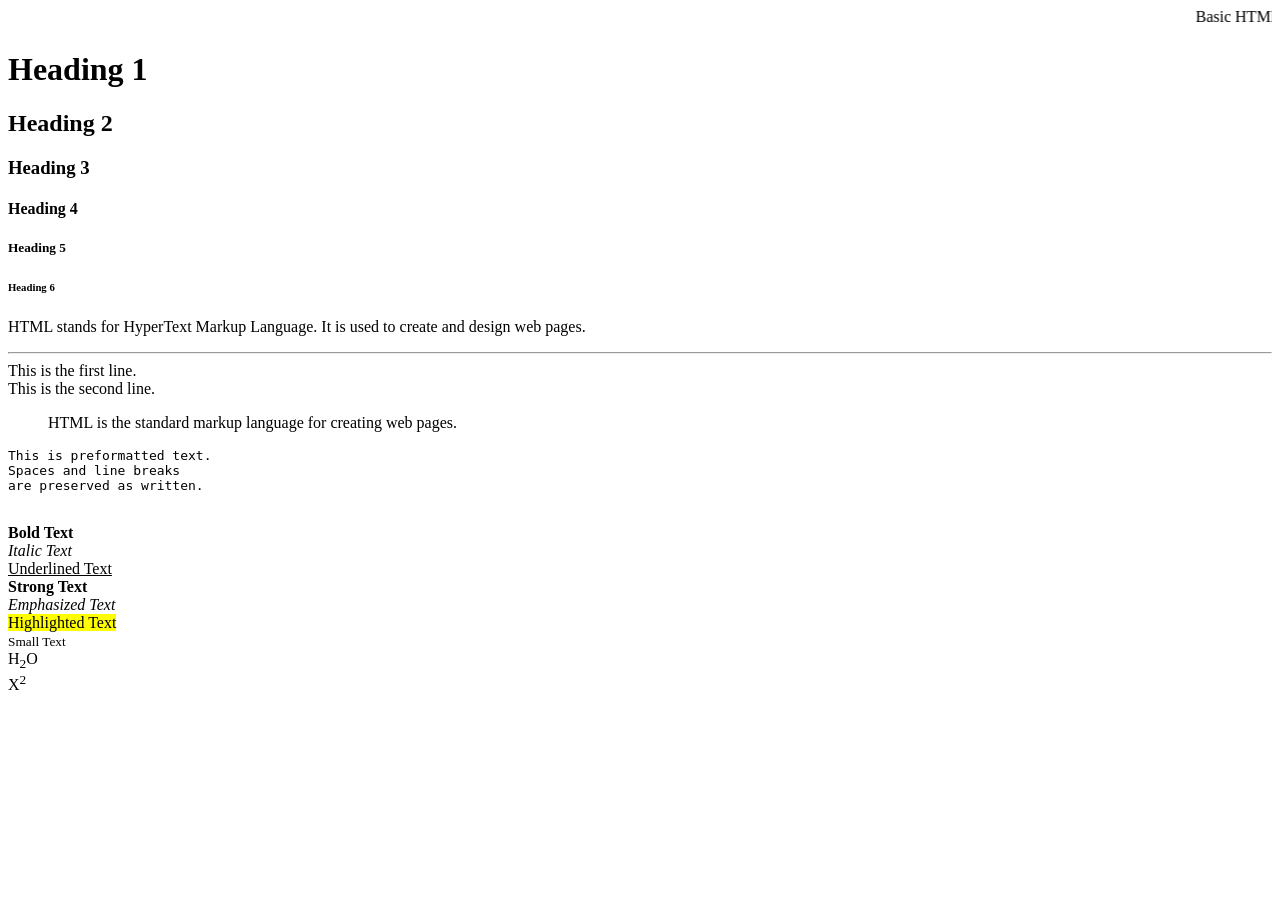
<file: prog1.html>
<!DOCTYPE html>
<html>
<head>
    <title>My First Web Page</title>
</head>

<body>

    <marquee>Basic HTML Tags</marquee>

    <h1>Heading 1</h1>
    <h2>Heading 2</h2>
    <h3>Heading 3</h3>
    <h4>Heading 4</h4>
    <h5>Heading 5</h5>
    <h6>Heading 6</h6>

    <p>
        HTML stands for HyperText Markup Language.
        It is used to create and design web pages.
    </p>

    <hr>

    This is the first line.<br>
    This is the second line.

    <blockquote>
        HTML is the standard markup language for creating web pages.
    </blockquote>

    <pre>
This is preformatted text.
Spaces and line breaks
are preserved as written.
    </pre>

    <p>
        <b>Bold Text</b><br>
        <i>Italic Text</i><br>
        <u>Underlined Text</u><br>
        <strong>Strong Text</strong><br>
        <em>Emphasized Text</em><br>
        <mark>Highlighted Text</mark><br>
        <small>Small Text</small><br>
        H<sub>2</sub>O<br>
        X<sup>2</sup>
    </p>

</body>
</html>
</file>
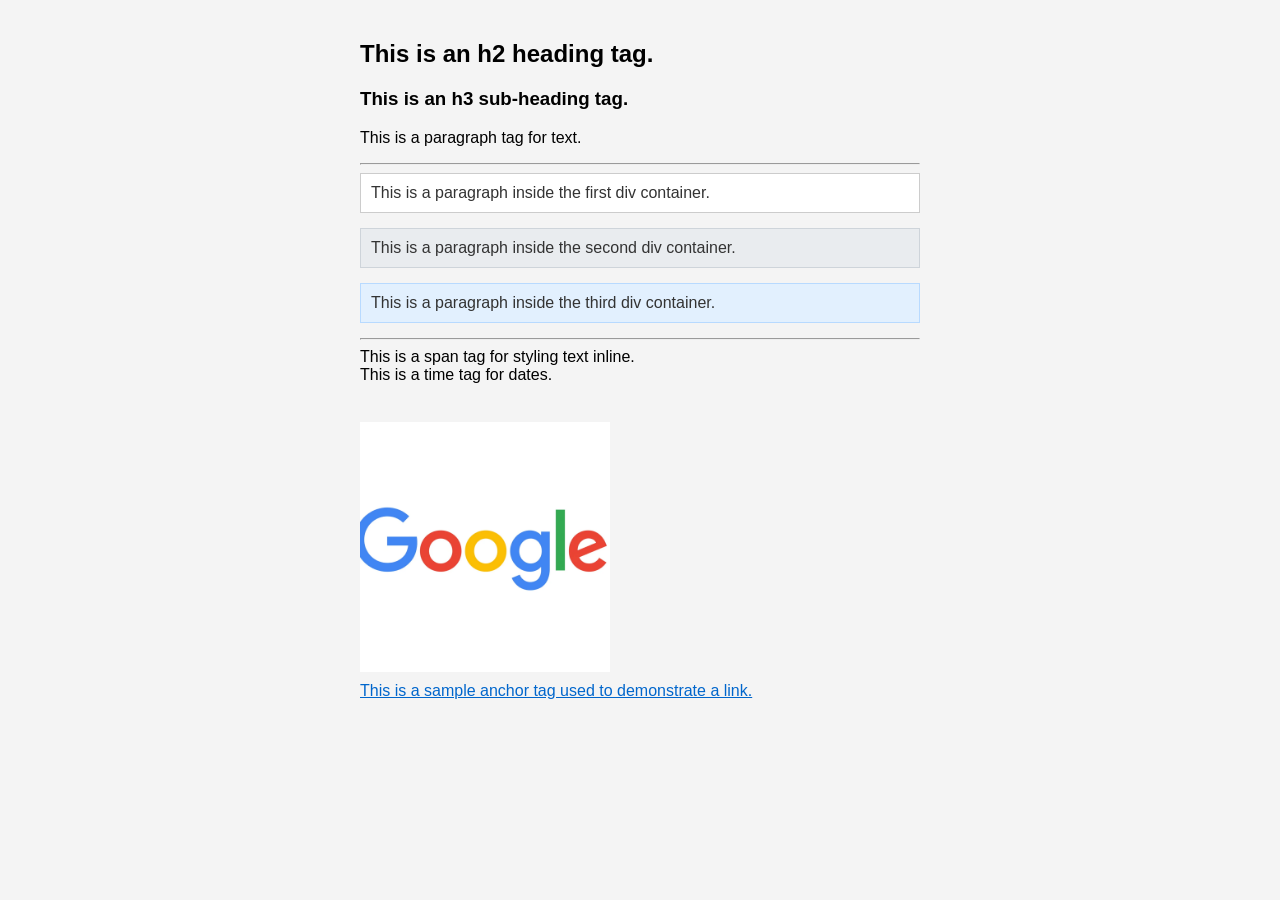
<file: Prog3.html>
<!DOCTYPE html>
<html lang="en">
<head>
    <meta charset="UTF-8">
    <meta name="viewport" content="width=device-width, initial-scale=1.0">
    <title>Program 3 demonstrating External style CSS</title>
    <link rel="stylesheet" href="style.css">
</head>
<body>
    <h2>This is an h2 heading tag.</h2>
    <h3>This is an h3 sub-heading tag.</h3>
    <p>This is a paragraph tag for text.</p>

    <hr> 

    <div class="box-primary">
        <p>This is a paragraph inside the first div container.</p>
    </div>
    <div class="box-secondary">
        <p>This is a paragraph inside the second div container.</p>
    </div>
    <div class="box-tertiary">
        <p>This is a paragraph inside the third div container.</p>
    </div>

    <hr>

    <span>This is a span tag for styling text inline.</span>
    <br>
    <time datetime="09-10-2026">This is a time tag for dates.</time>
    
    <br><br>
    <img src="google.jpg" alt="This is a sample image tag of Google to show a picture.">
    <a href="https://google.com">This is a sample anchor tag used to demonstrate a link.</a>
</body>
</html>
</file>
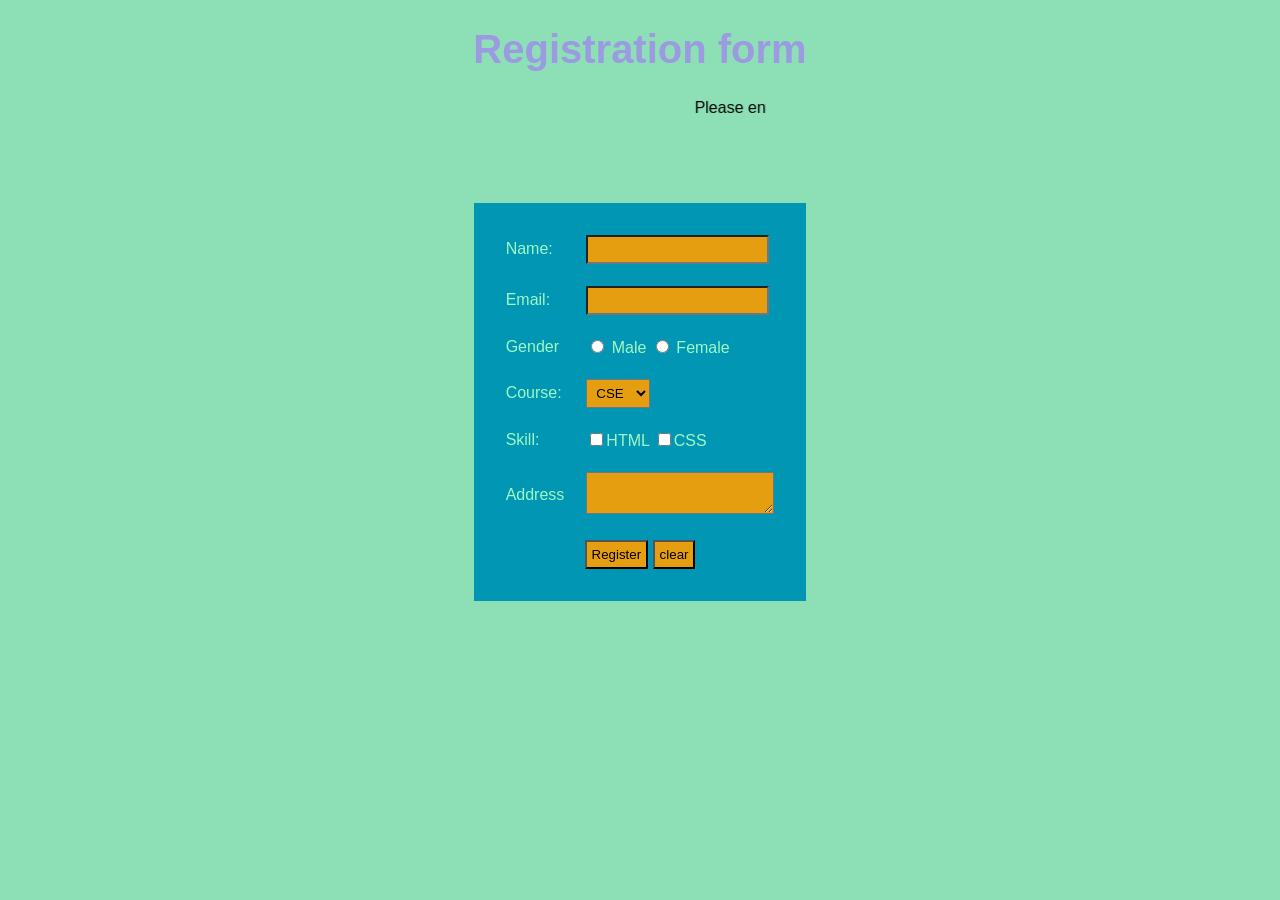
<file: prog4.html>
<!DOCTYPE html>
<html lang="en">
<head>
    <meta charset="UTF-8">
    <meta name="viewport" content="width=device-width, initial-scale=1.0">
    <title>Registration</title>
    <style>
        body{
            background-color: rgb(141, 224, 181);
            font-family: Arial;
        }
        h1{
            color:rgb(156, 155, 226);
            font-size:40px;
            text-align: center;
        }
        table{
            margin:auto;
            background:rgb(1, 150, 180);
            padding:20px;
        }
        td{
            padding:10px;
            color:rgb(159, 248, 195);
            font-size:16px;
        }
        input,select,textarea{
            background:rgb(228, 158, 16);
            padding:5px;
        }

    </style>
</head>
<body>
    <h1>Registration form</h1>
    <marquee width="60%" direction="left" height="100px">
        Please enter your details
    </marquee>
<form>
        <table>
            <tr><td>Name:</td>
            <td><input type="text"></td></tr>
            <tr><td>Email:</td>
            <td><input type="password"></td></tr>
            <tr><td>Gender</td>
            <td>
                <input type="radio" name="g">
                Male
                <input type="radio" name="g">
                Female
            </td></tr>
            <tr><td>Course:</td>
            <td>
                <select>
                    <option>CSE</option>
                    <option>ISE</option>
                    <option>AIML</option>
                    <option>IOT</option>
                    <option>CYB</option>
                    
                </select>
            </td></tr>
            <tr><td>Skill:</td>
            <td>
                <input type="checkbox">HTML
                <input type="checkbox">CSS

            </td></tr>
            <tr><td>Address</td>
            <td><textarea></textarea></td></tr>
            <tr><td colspan="2" align="center">
                <input type="submit" value="Register">
                <input type="reset" value="clear">
            </td></tr>
        </table>
    </form>
</body>
</html>
</file>
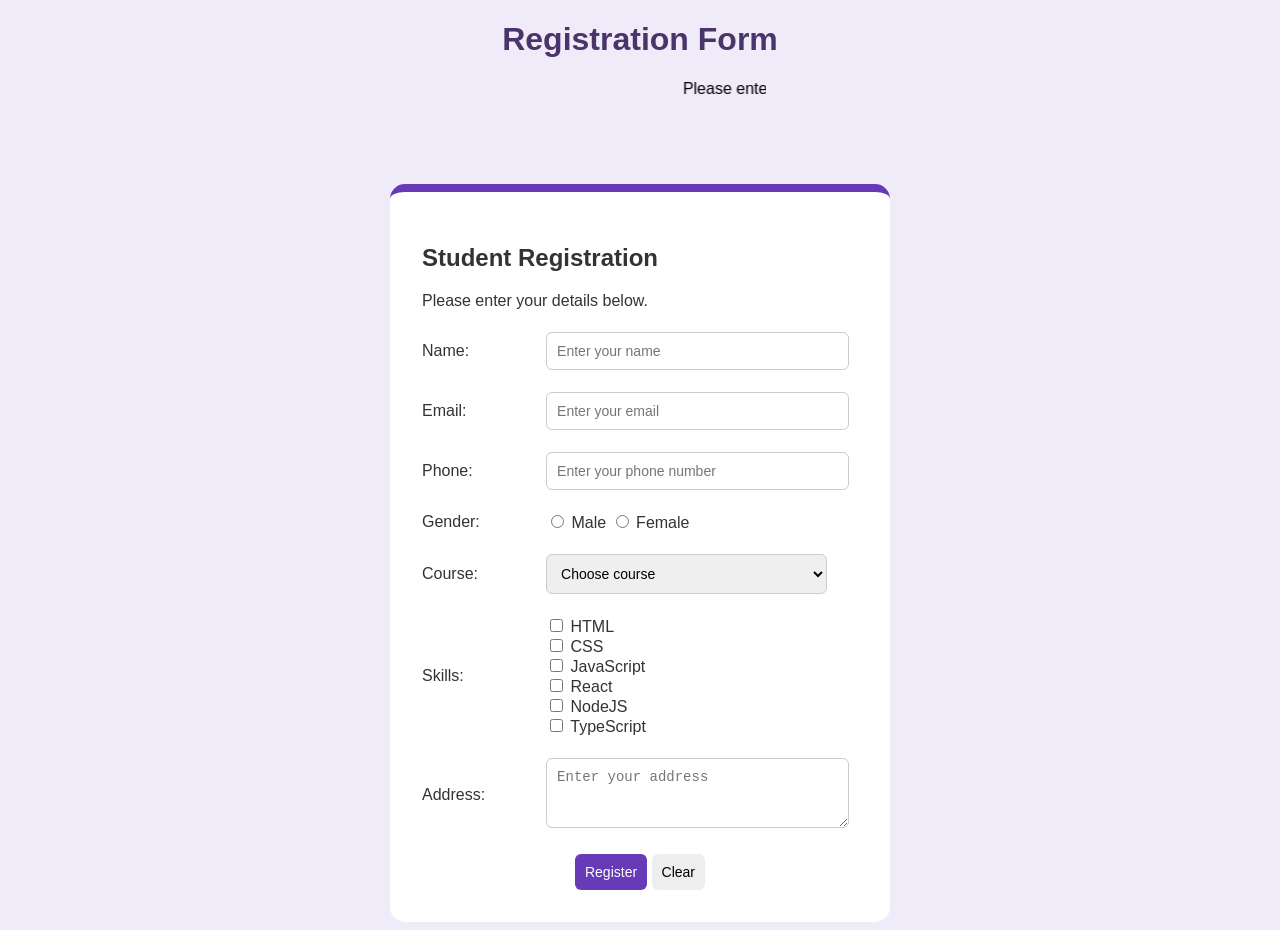
<file: prog4a.html>
<!DOCTYPE html>
<html>
<head>
    <title>Registration Form</title>

    <style>
        body {
            background: #f0ebf8;
            font-family: Arial;
        }

        h1 {
            text-align: center;
            color: #4a356b;
        }

        table {
            margin: auto;
            background: white;
            padding: 20px;
            border-radius: 15px;
            border-top: 8px solid #673ab7;
            width: 90%;
            max-width: 500px;
        }

        td {
            padding: 10px;
            color: #333;
        }

        input, select, textarea {
            padding: 10px;
            border: 1px solid #ccc;
            border-radius: 6px;
            font-size: 14px;
        }

        input[type="text"], input[type="email"],
        input[type="tel"], select, textarea {
            width: 90%;
        }

        input[type="radio"], input[type="checkbox"] {
            accent-color: #673ab7;
        }

        input[type="submit"] {
            background: #673ab7;
            color: white;
            border: none;
            cursor: pointer;
        }

        input[type="reset"] {
            background: #eee;
            border: none;
            cursor: pointer;
        }

        input[type="submit"]:hover {
            background: #512da8;
        }
    </style>
</head>

<body>
    <h1>Registration Form</h1>
    <marquee width="60%" direction="left" height="100px">
        Please enter your details
    </marquee>
    <form onclear="return ">
        <table>
            <tr>
                <td colspan="2">
                    <h2>Student Registration</h2>
                    Please enter your details below.
                </td>
            </tr>
            <tr>
                <td>Name:</td>
                <td>
                    <input type="text" placeholder="Enter your name"
                    required>
                </td>
            </tr>
            <tr>
                <td>Email:</td>
                <td>
                    <input type="email" placeholder="Enter your email"
                    required>
                </td>
            </tr>

            <tr>
                <td>Phone:</td>
                <td>
                    <input type="tel" placeholder="Enter your phone number"
                    pattern="[0-9]" maxlength="10" required>
                </td>
            </tr>

            <tr>
                <td>Gender:</td>
                <td>
                    <input type="radio" name="gender"
                    value="Male" required> Male
                    <input type="radio" name="gender"
                    value="Female"> Female
                </td>
            </tr>

            <tr>
                <td>Course:</td>
                <td>
                    <select required>
                        <option value="">Choose course</option>
                        <option>CSE</option>
                        <option>ISE</option>
                        <option>AIML</option>
                        <option>IOT</option>
                        <option>CYB</option>
                    </select>
                </td>
            </tr>

            <tr>
                <td>Skills:</td>
                <td>
                    <input type="checkbox" name="skill" value="HTML"> HTML<br>
                    <input type="checkbox" name="skill" value="CSS"> CSS<br>
                    <input type="checkbox" name="skill" value="JavaScript"> JavaScript<br>
                    <input type="checkbox" name="skill" value="React"> React<br>
                    <input type="checkbox" name="skill" value="NodeJS"> NodeJS<br>
                    <input type="checkbox" name="skill" value="TypeScript"> TypeScript
                </td>
            </tr>

            <tr>
                <td>Address:</td>
                <td>
                    <textarea rows="3"
                    placeholder="Enter your address"></textarea>
                </td>
            </tr>

            <tr>
                <td colspan="2" align="center">
                    <input type="submit" value="Register">
                    <input type="reset" value="Clear">
                </td>
            </tr>
        </table>
    </form>
</body>
</html>
</file>
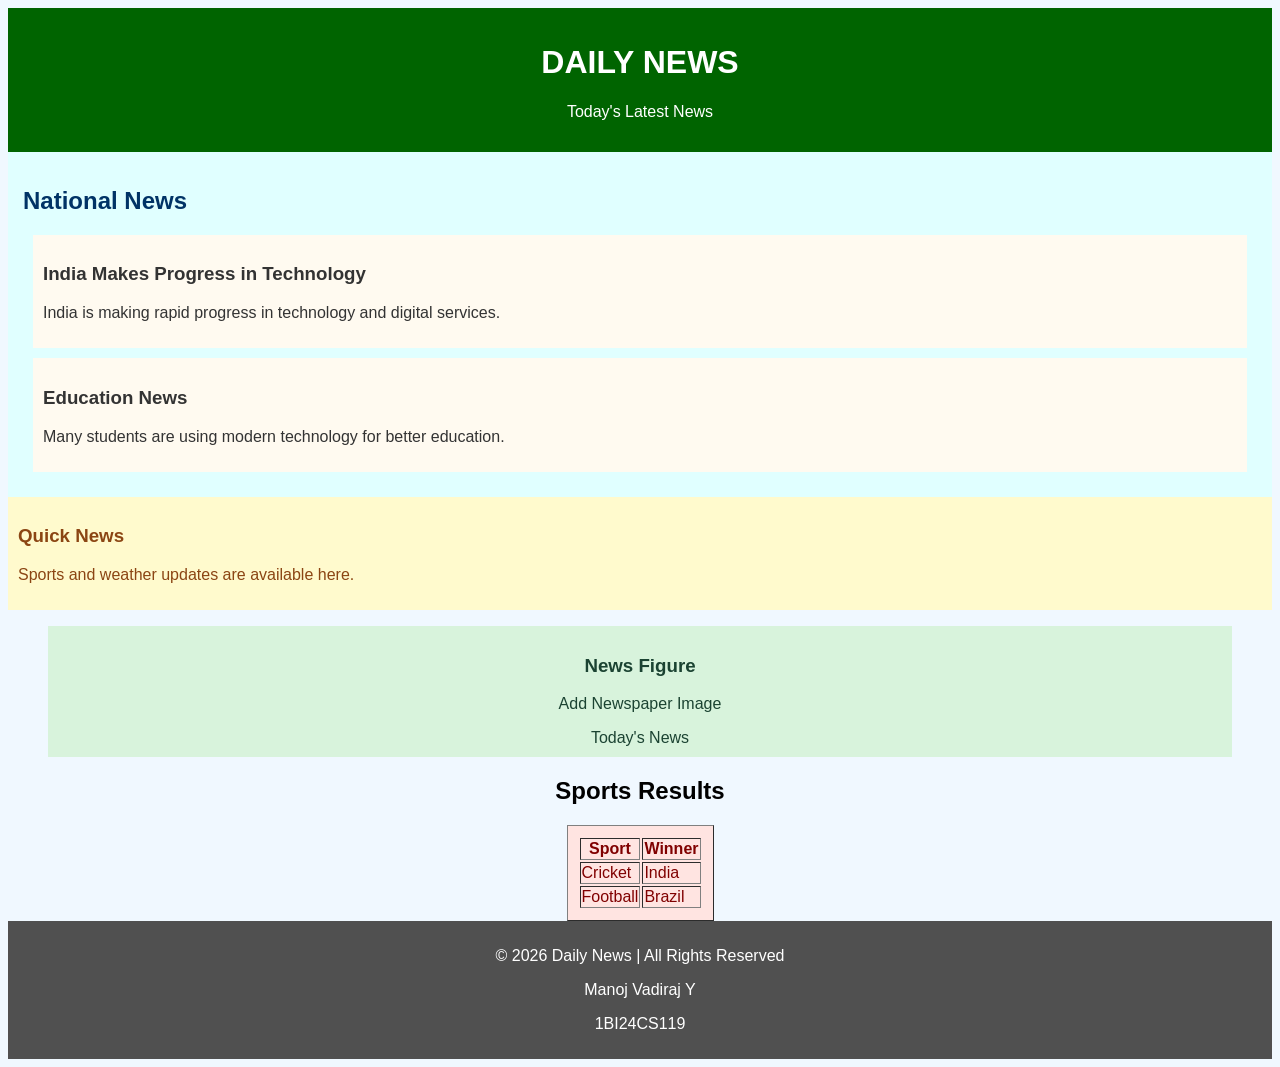
<file: prog5.html>
<!DOCTYPE html>
<html>
<head>
<title>Newspaper</title>
<style>
body {
background-color: #f0f8ff;
font-family: Arial;
}
header {
background-color: darkgreen;
color: white;
text-align: center;
padding: 15px;
}
section {
background-color: #e0ffff;
color: #003366;
padding: 15px;
}
article {
background-color: #fffaf0;
color: #333333;
padding: 10px;
margin: 10px;
}
aside {
background-color: #fffacd;
color: #8b4513;
padding: 10px;
}

figure {
background-color: #d8f3dc;
color: #1b4332;
padding: 10px;
text-align: center;
}
table {
background-color: #ffe4e1;
color: #800000;
padding: 10px;
margin: auto;
}
footer {
background-color: #505050;
color: white;
text-align: center;
padding: 10px;
}
</style>
</head>
<body>
<header>
<h1>DAILY NEWS</h1>
<p>Today's Latest News</p>
</header>
<section>
<h2>National News</h2>
<article>
<h3>India Makes Progress in Technology</h3>
<p>India is making rapid progress in technology and digital services.</p>
</article>
<article>
<h3>Education News</h3>
<p>Many students are using modern technology for better education.</p>
</article>
</section>
<aside>

<h3>Quick News</h3>
<p>Sports and weather updates are available here.</p>
</aside>
<figure>
<h3>News Figure</h3>
<p>Add Newspaper Image</p>
<figcaption>Today's News</figcaption>
</figure>
<h2 align="center">Sports Results</h2>
<table border="1">
<tr>
<th>Sport</th>
<th>Winner</th>
</tr>
<tr>
<td>Cricket</td>
<td>India</td>
</tr>
<tr>
<td>Football</td>
<td>Brazil</td>
</tr>
</table>
<footer>
<p>© 2026 Daily News | All Rights Reserved</p>
<p>Manoj Vadiraj Y</p>
<p>1BI24CS119</p>
</footer>
</body>
</html>
</file>
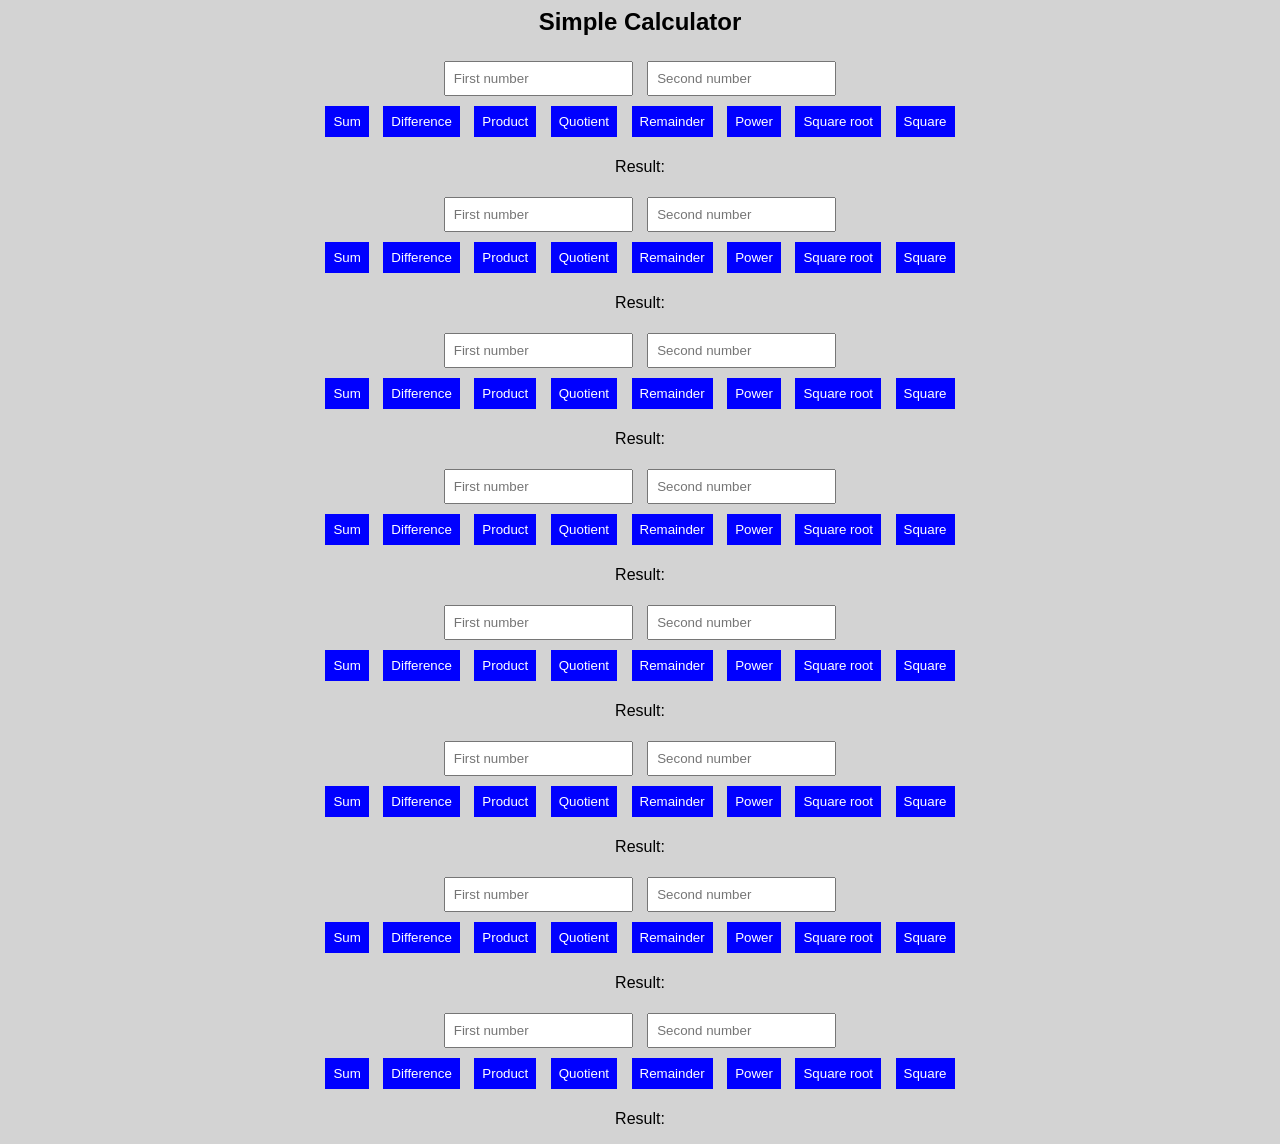
<file: prog6.html>
<html>
<head>
    <style>
        body {
            text-align: center;
            font-family: Arial;
            background: lightgray;
        }
        input, button {
            padding: 8px;
            margin: 5px;
        }
        button {
            background: blue;
            color: white;
            border: none;
        }
    </style>
</head>
<body>

    <h2>Simple Calculator</h2>

    <input id="a" type="number" placeholder="First number">
    <input id="b" type="number" placeholder="Second number">
    <br>

    <button onclick="cal('+')">Sum</button>
    <button onclick="cal('-')">Difference</button>
    <button onclick="cal('*')">Product</button>
    <button onclick="cal('/')">Quotient</button>
    <button onclick="cal('%')">Remainder</button>
    <button onclick="cal('**')">Power</button>
    <button onclick="cal('sqrt')">Square root</button>
    <button onclick="cal('square')">Square</button>

    <p id="result">Result:</p>

    <script>
        function cal(op) {
            var a = +document.getElementById("a").value;
            var b = +document.getElementById("b").value;
            var r;

            switch(op) {
                case '+': r = a + b; break;
                case '-': r = a - b; break;
                case '*': r = a * b; break;
                case '/': r = b == 0 ? "Cannot divide by zero" : a / b; break;
                case '%': r = b == 0 ? "Cannot divide by zero" : a % b; break;
                case '**': r = a ** b; break;
                case 'sqrt': r = a < 0 ? "Invalid input" : Math.sqrt(a); break;
                case 'square': r = a * a; break;
            }

            document.getElementById("result").innerHTML = "Result: " + r;
        }
    </script>

    <input id="a" type="number" placeholder="First number">
    <input id="b" type="number" placeholder="Second number">
    <br>

    <button onclick="cal('+')">Sum</button>
    <button onclick="cal('-')">Difference</button>
    <button onclick="cal('*')">Product</button>
    <button onclick="cal('/')">Quotient</button>
    <button onclick="cal('%')">Remainder</button>
    <button onclick="cal('**')">Power</button>
    <button onclick="cal('sqrt')">Square root</button>
    <button onclick="cal('square')">Square</button>

    <p id="result">Result:</p>

    <script>
        function cal(op) {
            var a = +document.getElementById("a").value;
            var b = +document.getElementById("b").value;
            var r;

            switch(op) {
                case '+': r = a + b; break;
                case '-': r = a - b; break;
                case '*': r = a * b; break;
                case '/': r = b == 0 ? "Cannot divide by zero" : a / b; break;
                case '%': r = b == 0 ? "Cannot divide by zero" : a % b; break;
                case '**': r = a ** b; break;
                case 'sqrt': r = a < 0 ? "Invalid input" : Math.sqrt(a); break;
                case 'square': r = a * a; break;
            }

            document.getElementById("result").innerHTML = "Result: " + r;
        }
    </script>

    <input id="a" type="number" placeholder="First number">
    <input id="b" type="number" placeholder="Second number">
    <br>

    <button onclick="cal('+')">Sum</button>
    <button onclick="cal('-')">Difference</button>
    <button onclick="cal('*')">Product</button>
    <button onclick="cal('/')">Quotient</button>
    <button onclick="cal('%')">Remainder</button>
    <button onclick="cal('**')">Power</button>
    <button onclick="cal('sqrt')">Square root</button>
    <button onclick="cal('square')">Square</button>

    <p id="result">Result:</p>

    <script>
        function cal(op) {
            var a = +document.getElementById("a").value;
            var b = +document.getElementById("b").value;
            var r;

            switch(op) {
                case '+': r = a + b; break;
                case '-': r = a - b; break;
                case '*': r = a * b; break;
                case '/': r = b == 0 ? "Cannot divide by zero" : a / b; break;
                case '%': r = b == 0 ? "Cannot divide by zero" : a % b; break;
                case '**': r = a ** b; break;
                case 'sqrt': r = a < 0 ? "Invalid input" : Math.sqrt(a); break;
                case 'square': r = a * a; break;
            }

            document.getElementById("result").innerHTML = "Result: " + r;
        }
    </script>

    <input id="a" type="number" placeholder="First number">
    <input id="b" type="number" placeholder="Second number">
    <br>

    <button onclick="cal('+')">Sum</button>
    <button onclick="cal('-')">Difference</button>
    <button onclick="cal('*')">Product</button>
    <button onclick="cal('/')">Quotient</button>
    <button onclick="cal('%')">Remainder</button>
    <button onclick="cal('**')">Power</button>
    <button onclick="cal('sqrt')">Square root</button>
    <button onclick="cal('square')">Square</button>

    <p id="result">Result:</p>

    <script>
        function cal(op) {
            var a = +document.getElementById("a").value;
            var b = +document.getElementById("b").value;
            var r;

            switch(op) {
                case '+': r = a + b; break;
                case '-': r = a - b; break;
                case '*': r = a * b; break;
                case '/': r = b == 0 ? "Cannot divide by zero" : a / b; break;
                case '%': r = b == 0 ? "Cannot divide by zero" : a % b; break;
                case '**': r = a ** b; break;
                case 'sqrt': r = a < 0 ? "Invalid input" : Math.sqrt(a); break;
                case 'square': r = a * a; break;
            }

            document.getElementById("result").innerHTML = "Result: " + r;
        }
    </script>

    <input id="a" type="number" placeholder="First number">
    <input id="b" type="number" placeholder="Second number">
    <br>

    <button onclick="cal('+')">Sum</button>
    <button onclick="cal('-')">Difference</button>
    <button onclick="cal('*')">Product</button>
    <button onclick="cal('/')">Quotient</button>
    <button onclick="cal('%')">Remainder</button>
    <button onclick="cal('**')">Power</button>
    <button onclick="cal('sqrt')">Square root</button>
    <button onclick="cal('square')">Square</button>

    <p id="result">Result:</p>

    <script>
        function cal(op) {
            var a = +document.getElementById("a").value;
            var b = +document.getElementById("b").value;
            var r;

            switch(op) {
                case '+': r = a + b; break;
                case '-': r = a - b; break;
                case '*': r = a * b; break;
                case '/': r = b == 0 ? "Cannot divide by zero" : a / b; break;
                case '%': r = b == 0 ? "Cannot divide by zero" : a % b; break;
                case '**': r = a ** b; break;
                case 'sqrt': r = a < 0 ? "Invalid input" : Math.sqrt(a); break;
                case 'square': r = a * a; break;
            }

            document.getElementById("result").innerHTML = "Result: " + r;
        }
    </script>

    <input id="a" type="number" placeholder="First number">
    <input id="b" type="number" placeholder="Second number">
    <br>

    <button onclick="cal('+')">Sum</button>
    <button onclick="cal('-')">Difference</button>
    <button onclick="cal('*')">Product</button>
    <button onclick="cal('/')">Quotient</button>
    <button onclick="cal('%')">Remainder</button>
    <button onclick="cal('**')">Power</button>
    <button onclick="cal('sqrt')">Square root</button>
    <button onclick="cal('square')">Square</button>

    <p id="result">Result:</p>

    <script>
        function cal(op) {
            var a = +document.getElementById("a").value;
            var b = +document.getElementById("b").value;
            var r;

            switch(op) {
                case '+': r = a + b; break;
                case '-': r = a - b; break;
                case '*': r = a * b; break;
                case '/': r = b == 0 ? "Cannot divide by zero" : a / b; break;
                case '%': r = b == 0 ? "Cannot divide by zero" : a % b; break;
                case '**': r = a ** b; break;
                case 'sqrt': r = a < 0 ? "Invalid input" : Math.sqrt(a); break;
                case 'square': r = a * a; break;
            }

            document.getElementById("result").innerHTML = "Result: " + r;
        }
    </script>

    <input id="a" type="number" placeholder="First number">
    <input id="b" type="number" placeholder="Second number">
    <br>

    <button onclick="cal('+')">Sum</button>
    <button onclick="cal('-')">Difference</button>
    <button onclick="cal('*')">Product</button>
    <button onclick="cal('/')">Quotient</button>
    <button onclick="cal('%')">Remainder</button>
    <button onclick="cal('**')">Power</button>
    <button onclick="cal('sqrt')">Square root</button>
    <button onclick="cal('square')">Square</button>

    <p id="result">Result:</p>

    <script>
        function cal(op) {
            var a = +document.getElementById("a").value;
            var b = +document.getElementById("b").value;
            var r;

            switch(op) {
                case '+': r = a + b; break;
                case '-': r = a - b; break;
                case '*': r = a * b; break;
                case '/': r = b == 0 ? "Cannot divide by zero" : a / b; break;
                case '%': r = b == 0 ? "Cannot divide by zero" : a % b; break;
                case '**': r = a ** b; break;
                case 'sqrt': r = a < 0 ? "Invalid input" : Math.sqrt(a); break;
                case 'square': r = a * a; break;
            }

            document.getElementById("result").innerHTML = "Result: " + r;
        }
    </script>

    <input id="a" type="number" placeholder="First number">
    <input id="b" type="number" placeholder="Second number">
    <br>

    <button onclick="cal('+')">Sum</button>
    <button onclick="cal('-')">Difference</button>
    <button onclick="cal('*')">Product</button>
    <button onclick="cal('/')">Quotient</button>
    <button onclick="cal('%')">Remainder</button>
    <button onclick="cal('**')">Power</button>
    <button onclick="cal('sqrt')">Square root</button>
    <button onclick="cal('square')">Square</button>

    <p id="result">Result:</p>

    <script>
        function cal(op) {
            var a = +document.getElementById("a").value;
            var b = +document.getElementById("b").value;
            var r;

            switch(op) {
                case '+': r = a + b; break;
                case '-': r = a - b; break;
                case '*': r = a * b; break;
                case '/': r = b == 0 ? "Cannot divide by zero" : a / b; break;
                case '%': r = b == 0 ? "Cannot divide by zero" : a % b; break;
                case '**': r = a ** b; break;
                case 'sqrt': r = a < 0 ? "Invalid input" : Math.sqrt(a); break;
                case 'square': r = a * a; break;
            }

            document.getElementById("result").innerHTML = "Result: " + r;
        }
    </script>

</body>
</html>
</file>
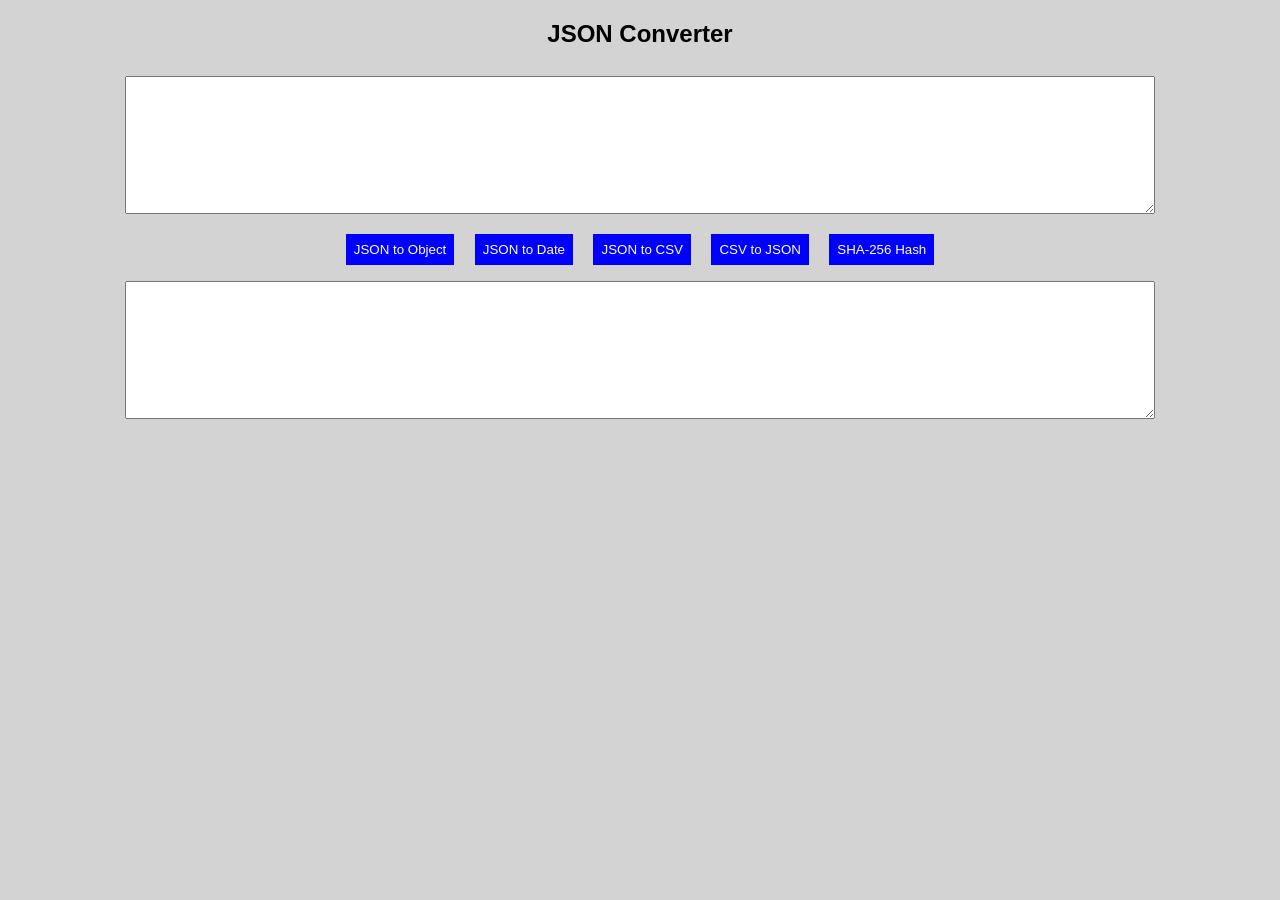
<file: prog7.html>
<!DOCTYPE html>
<html>
<head>
    <title>JSON Converter</title>

    <style>
        body {
            text-align: center;
            font-family: Arial;
            background: lightgray;
        }

        textarea, button {
            margin: 8px;
            padding: 8px;
        }

        textarea {
            width: 80%;
            height: 120px;
        }

        button {
            background: blue;
            color: white;
            border: 0;
        }
    </style>
</head>

<body>
    <h2>JSON Converter</h2>

    <textarea
        id="data"
        placeholder="Enter JSON or CSV or String">
    </textarea>
    <br>

    <button onclick="obj()">JSON to Object</button>
    <button onclick="date()">JSON to Date</button>
    <button onclick="csv()">JSON to CSV</button>
    <button onclick="json()">CSV to JSON</button>
    <button onclick="hash()">SHA-256 Hash</button>

    <br>

    <textarea
        id="output"
        placeholder="Output will appear here">
    </textarea>

    <script>
        function obj() {
            var result = JSON.parse(data.value);

            output.value = Object.entries(result)
                .map(([key, value]) => key + ": " + value)
                .join("\n");
        }

        function date() {
            result = new Date(JSON.parse(data.value).date);

            output.value = result;
        }

        function csv() {
            var x = JSON.parse(data.value);

            var s = Object.keys(x[0]).join(",") + "\n";

            x.forEach(function(a) {
                s += Object.values(a).join(",") + "\n";
            });

            output.value = s;
        }

        function json() {
            var l = data.value.trim().split("\n");
            var k = l[0].split(",");

            var x = [];

            for (var i = 1; i < l.length; i++) {
                var v = l[i].split(",");
                var o = {};

                for (var j = 0; j < k.length; j++) {
                    o[k[j]] = v[j];
                }

                x[i - 1] = o;
            }

            output.value = JSON.stringify(x);
        }

        async function hash() {
            var str = data.value;

            var bytes = new TextEncoder().encode(str);

            var result = await crypto.subtle.digest('SHA-256', bytes);

            var hash = Array.from(new Uint8Array(result))
                .map(b => b.toString(16).padStart(2, '0'))
                .join('');

            output.value = "Hash: " + hash;
        }
    </script>
</body>
</html>
</file>
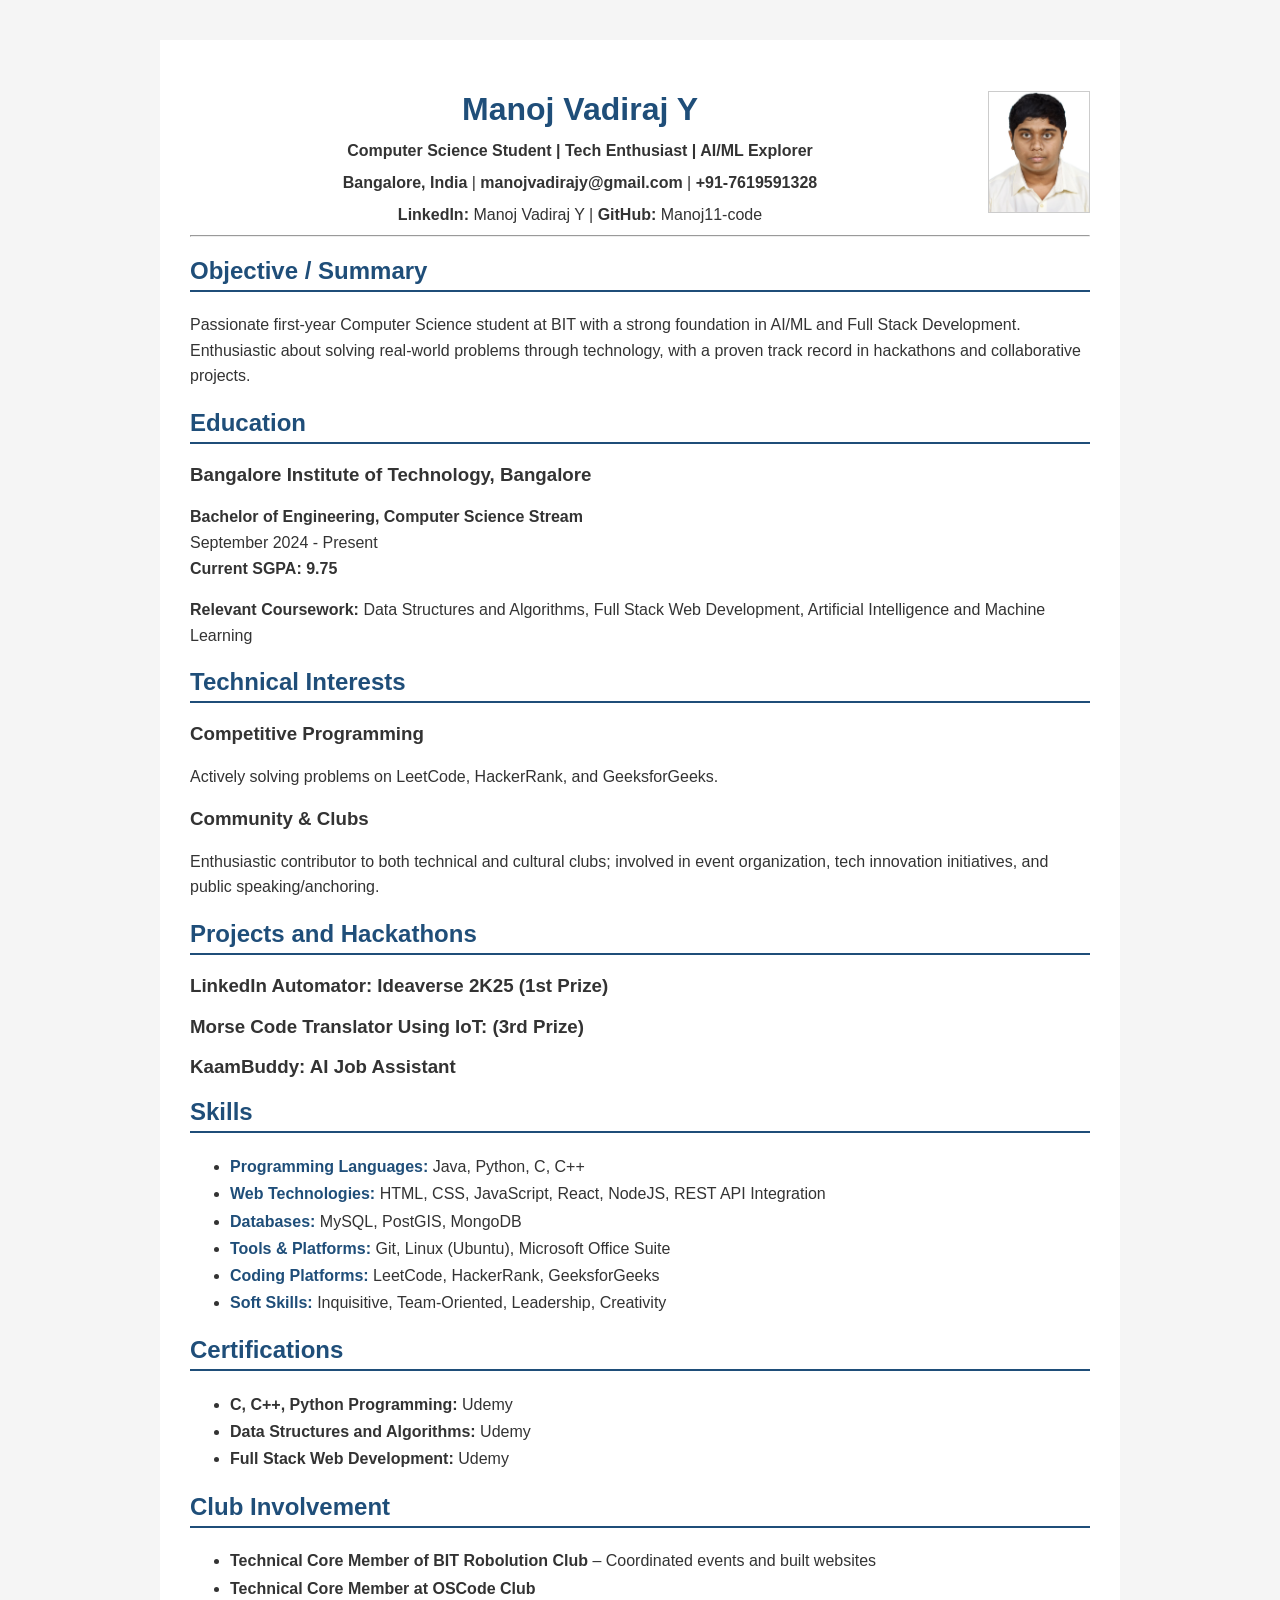
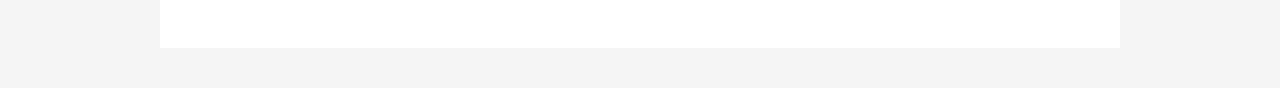
<file: resume.html>
<!DOCTYPE html>
<html>
<head>
    <title>Manoj Vadiraj Y - Resume</title>

    <style>
        body {
            font-family: Arial, sans-serif;
            background-color: #f5f5f5;
            margin: 40px;
            color: #333333;
        }

        .resume {
            background-color: white;
            padding: 30px;
            max-width: 900px;
            margin: auto;
        }

        .header {
            position: relative;
            text-align: center;
            padding-right: 120px;
        }

        .header h1 {
            color: #1f4e79;
            font-size: 32px;
            margin-bottom: 10px;
        }

        .header p {
            margin: 6px;
        }

        .photo {
            position: absolute;
            top: 0;
            right: 0;
            width: 100px;
            height: 120px;
            object-fit: cover;
            border: 1px solid #cccccc;
        }

        h2 {
            color: #1f4e79;
            border-bottom: 2px solid #1f4e79;
            padding-bottom: 5px;
        }

        h3 {
            font-weight: bold;
            color: #333333;
        }

        .project {
            font-weight: bold;
        }

        .skills b {
            color: #1f4e79;
        }

        ul {
            line-height: 1.7;
        }

        p {
            line-height: 1.6;
        }
    </style>
</head>

<body>

<div class="resume">

    <div class="header">

        <!-- Add your photo here -->
        <img src="Manoj Photo.jpg" alt="Manoj Vadiraj Y" class="photo">
        <h1>Manoj Vadiraj Y</h1>

        <p>
            <b>Computer Science Student | Tech Enthusiast | AI/ML Explorer</b>
        </p>

        <p>
            <b>Bangalore, India</b> |
            <b>manojvadirajy@gmail.com</b> |
            <b>+91-7619591328</b>
        </p>

        <p>
            <b>LinkedIn:</b> Manoj Vadiraj Y |
            <b>GitHub:</b> Manoj11-code
        </p>

    </div>

    <hr>

    <h2>Objective / Summary</h2>

    <p>
        Passionate first-year Computer Science student at BIT with a strong
        foundation in AI/ML and Full Stack Development. Enthusiastic about
        solving real-world problems through technology, with a proven track
        record in hackathons and collaborative projects.
    </p>

    <h2>Education</h2>

    <h3>
        Bangalore Institute of Technology, Bangalore
    </h3>

    <p>
        <b>Bachelor of Engineering, Computer Science Stream</b><br>
        September 2024 - Present<br>
        <b>Current SGPA: 9.75</b>
    </p>

    <p>
        <b>Relevant Coursework:</b>
        Data Structures and Algorithms,
        Full Stack Web Development,
        Artificial Intelligence and Machine Learning
    </p>

    <h2>Technical Interests</h2>

    <h3>Competitive Programming</h3>

    <p>
        Actively solving problems on LeetCode, HackerRank, and
        GeeksforGeeks.
    </p>

    <h3>Community & Clubs</h3>

    <p>
        Enthusiastic contributor to both technical and cultural clubs;
        involved in event organization, tech innovation initiatives,
        and public speaking/anchoring.
    </p>

    <h2>Projects and Hackathons</h2>

    <h3 class="project">
        LinkedIn Automator: Ideaverse 2K25 (1st Prize)
    </h3>

    <h3 class="project">
        Morse Code Translator Using IoT: (3rd Prize)
    </h3>

    <h3 class="project">
        KaamBuddy: AI Job Assistant
    </h3>

    <h2>Skills</h2>

    <ul class="skills">

        <li>
            <b>Programming Languages:</b>
            Java, Python, C, C++
        </li>

        <li>
            <b>Web Technologies:</b>
            HTML, CSS, JavaScript, React, NodeJS, REST API Integration
        </li>

        <li>
            <b>Databases:</b>
            MySQL, PostGIS, MongoDB
        </li>

        <li>
            <b>Tools & Platforms:</b>
            Git, Linux (Ubuntu), Microsoft Office Suite
        </li>

        <li>
            <b>Coding Platforms:</b>
            LeetCode, HackerRank, GeeksforGeeks
        </li>

        <li>
            <b>Soft Skills:</b>
            Inquisitive, Team-Oriented, Leadership, Creativity
        </li>

    </ul>

    <h2>Certifications</h2>

    <ul>

        <li>
            <b>C, C++, Python Programming:</b> Udemy
        </li>

        <li>
            <b>Data Structures and Algorithms:</b> Udemy
        </li>

        <li>
            <b>Full Stack Web Development:</b> Udemy
        </li>

    </ul>

    <h2>Club Involvement</h2>

    <ul>

        <li>
            <b>Technical Core Member of BIT Robolution Club</b> –
            Coordinated events and built websites
        </li>

        <li>
            <b>Technical Core Member at OSCode Club</b>
        </li>

    </ul>

</div>

</body>
</html>
</file>
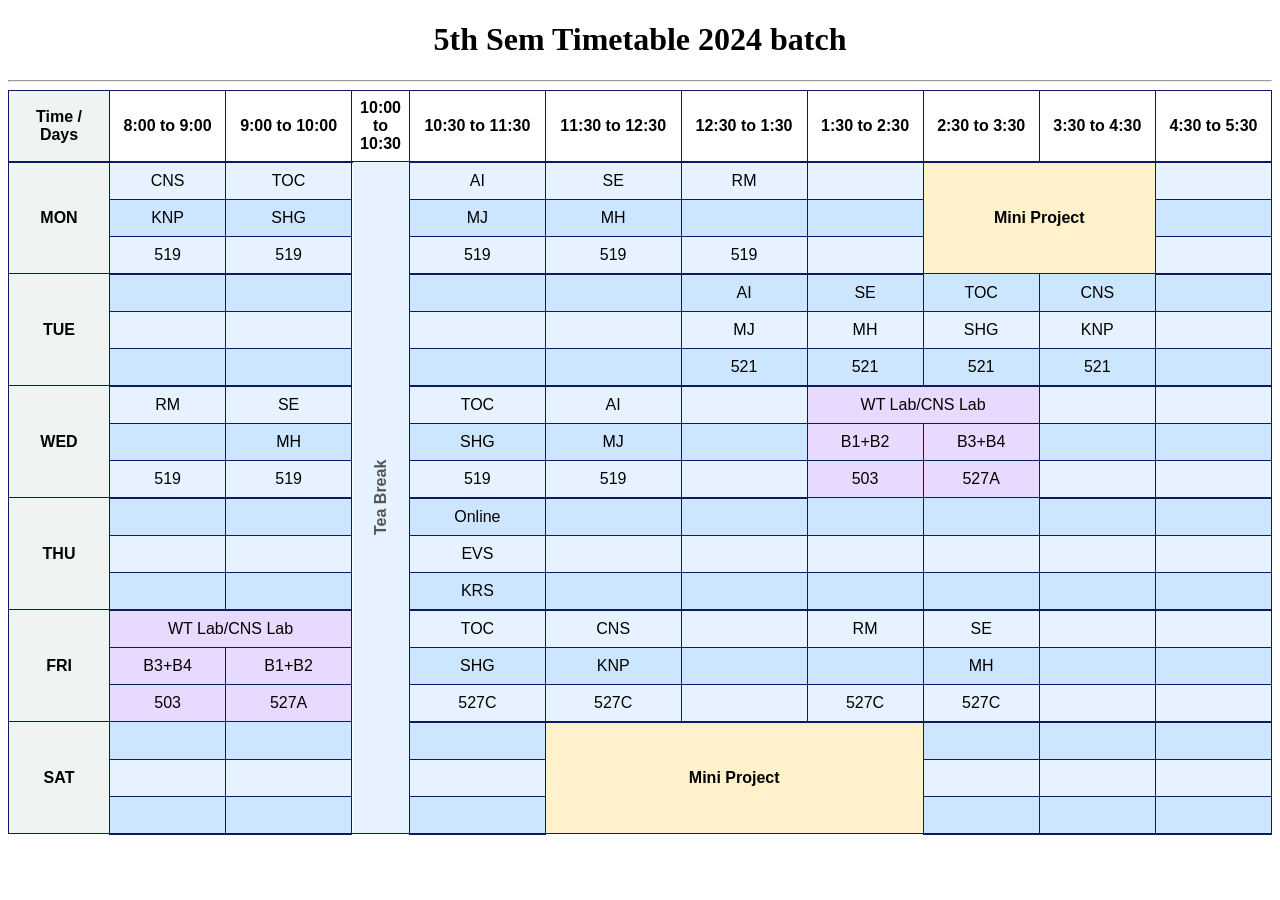
<file: Timetable.html>
<!DOCTYPE html>
<html>
<head>
    <title>TIME TABLE 5B CSE</title>

    <style>
        table {
            border-collapse: collapse;
            width: 100%;
            font-family: Arial, sans-serif;
            text-align: center;
        }

        th, td {
            border: 1px solid rgb(12, 26, 99);
            padding: 8px;
            height: 20px;
        }

        th {
            background-color: #ffffff;
            font-weight: bold;
            border-bottom: 2px solid rgb(12, 26, 99) !important;
        }

        th.day,
        td.day {
            width: 8%;
            background-color: #eff4f2 !important;
            font-weight: bold;
        }

        .sep td {
            border-bottom: 2px solid rgb(12, 26, 99) !important;
        }

        td.break {
            background-color: #f7f9fa;
            font-weight: bold;
            color: #555;
            writing-mode: vertical-lr;
            transform: rotate(180deg);
            width: 4%;
            border: 1px solid rgb(12, 26, 99);
        }

        /* Lab cells */
        td.lab {
            background-color: #e8d9ff !important;
            border: 1px solid rgb(12, 26, 99) !important;
        }

        /* Mini project cells */
        td.mini-project {
            background-color: #fff1cc !important;
            font-weight: bold;
            border: 1px solid rgb(12, 26, 99) !important;
        }

        tr:nth-child(even) td {
            background-color: #e6f2ff;
        }

        tr:nth-child(odd) td {
            background-color: #cce6ff;
        }
    </style>
</head>

<body>

    <center>
        <h1>5th Sem Timetable 2024 batch</h1>
    </center>

    <hr>

    <table>

        <tr>
            <th class="day">Time / Days</th>
            <th>8:00 to 9:00</th>
            <th>9:00 to 10:00</th>
            <th>10:00 to 10:30</th>
            <th>10:30 to 11:30</th>
            <th>11:30 to 12:30</th>
            <th>12:30 to 1:30</th>
            <th>1:30 to 2:30</th>
            <th>2:30 to 3:30</th>
            <th>3:30 to 4:30</th>
            <th>4:30 to 5:30</th>
        </tr>

        <!-- Monday -->
        <tr>
            <td rowspan="3" class="day">MON</td>
            <td>CNS</td>
            <td>TOC</td>
            <td rowspan="18" class="break">Tea Break</td>
            <td>AI</td>
            <td>SE</td>
            <td>RM</td>
            <td></td>
            <td rowspan="3" colspan="2" class="mini-project">Mini Project</td>
            <td></td>
        </tr>

        <tr>
            <td>KNP</td>
            <td>SHG</td>
            <td>MJ</td>
            <td>MH</td>
            <td></td>
            <td></td>
            <td></td>
        </tr>

        <tr class="sep">
            <td>519</td>
            <td>519</td>
            <td>519</td>
            <td>519</td>
            <td>519</td>
            <td></td>
            <td></td>
        </tr>

        <!-- Tuesday -->
        <tr>
            <td rowspan="3" class="day">TUE</td>
            <td></td>
            <td></td>
            <td></td>
            <td></td>
            <td>AI</td>
            <td>SE</td>
            <td>TOC</td>
            <td>CNS</td>
            <td></td>
        </tr>

        <tr>
            <td></td>
            <td></td>
            <td></td>
            <td></td>
            <td>MJ</td>
            <td>MH</td>
            <td>SHG</td>
            <td>KNP</td>
            <td></td>
        </tr>

        <tr class="sep">
            <td></td>
            <td></td>
            <td></td>
            <td></td>
            <td>521</td>
            <td>521</td>
            <td>521</td>
            <td>521</td>
            <td></td>
        </tr>

        <!-- Wednesday -->
        <tr>
            <td rowspan="3" class="day">WED</td>
            <td>RM</td>
            <td>SE</td>
            <td>TOC</td>
            <td>AI</td>
            <td></td>
            <td colspan="2" class="lab">WT Lab/CNS Lab</td>
            <td></td>
            <td></td>
        </tr>

        <tr>
            <td></td>
            <td>MH</td>
            <td>SHG</td>
            <td>MJ</td>
            <td></td>
            <td class="lab">B1+B2</td>
            <td class="lab">B3+B4</td>
            <td></td>
            <td></td>
        </tr>

        <tr class="sep">
            <td>519</td>
            <td>519</td>
            <td>519</td>
            <td>519</td>
            <td></td>
            <td class="lab">503</td>
            <td class="lab">527A</td>
            <td></td>
            <td></td>
        </tr>

        <!-- Thursday -->
        <tr>
            <td rowspan="3" class="day">THU</td>
            <td></td>
            <td></td>
            <td>Online</td>
            <td></td>
            <td></td>
            <td></td>
            <td></td>
            <td></td>
            <td></td>
        </tr>

        <tr>
            <td></td>
            <td></td>
            <td>EVS</td>
            <td></td>
            <td></td>
            <td></td>
            <td></td>
            <td></td>
            <td></td>
        </tr>

        <tr class="sep">
            <td></td>
            <td></td>
            <td>KRS</td>
            <td></td>
            <td></td>
            <td></td>
            <td></td>
            <td></td>
            <td></td>
        </tr>

        <!-- Friday -->
        <tr>
            <td rowspan="3" class="day">FRI</td>
            <td colspan="2" class="lab">WT Lab/CNS Lab</td>
            <td>TOC</td>
            <td>CNS</td>
            <td></td>
            <td>RM</td>
            <td>SE</td>
            <td></td>
            <td></td>
        </tr>

        <tr>
            <td class="lab">B3+B4</td>
            <td class="lab">B1+B2</td>
            <td>SHG</td>
            <td>KNP</td>
            <td></td>
            <td></td>
            <td>MH</td>
            <td></td>
            <td></td>
        </tr>

        <tr class="sep">
            <td class="lab">503</td>
            <td class="lab">527A</td>
            <td>527C</td>
            <td>527C</td>
            <td></td>
            <td>527C</td>
            <td>527C</td>
            <td></td>
            <td></td>
        </tr>

        <!-- Saturday -->
        <tr>
            <td rowspan="3" class="day">SAT</td>
            <td></td>
            <td></td>
            <td></td>
            <td rowspan="3" colspan="3" class="mini-project">Mini Project</td>
            <td></td>
            <td></td>
            <td></td>
        </tr>

        <tr>
            <td></td>
            <td></td>
            <td></td>
            <td></td>
            <td></td>
            <td></td>
        </tr>

        <tr class="sep">
            <td></td>
            <td></td>
            <td></td>
            <td></td>
            <td></td>
            <td></td>
        </tr>

    </table>

</body>
</html>
</file>
<file: style.css>
* {
  font-family: sans-serif;
  box-sizing: border-box;
}

body {
  background-color: #f4f4f4;
  padding: 20px;
  max-width: 600px;
  margin: 0 auto;
}

.box-primary {
  background-color: #ffffff;
  border: 1px solid #cccccc;
  padding: 10px;
  margin-bottom: 15px;
}

.box-secondary {
  background-color: #e9ecef;
  border: 1px solid #ced4da;
  padding: 10px;
  margin-bottom: 15px;
}

.box-tertiary {
  background-color: #e2f0fe;
  border: 1px solid #b8daff;
  padding: 10px;
  margin-bottom: 15px;
}

div p {
  margin: 0;
  color: #333333;
}

img {
  display: block;
  max-width: 100%;
  height: auto;
  width: 250px;
  margin: 20px 0 10px 0;
}

a {
  display: inline-block;
  color: #0066cc;
}
</file>
